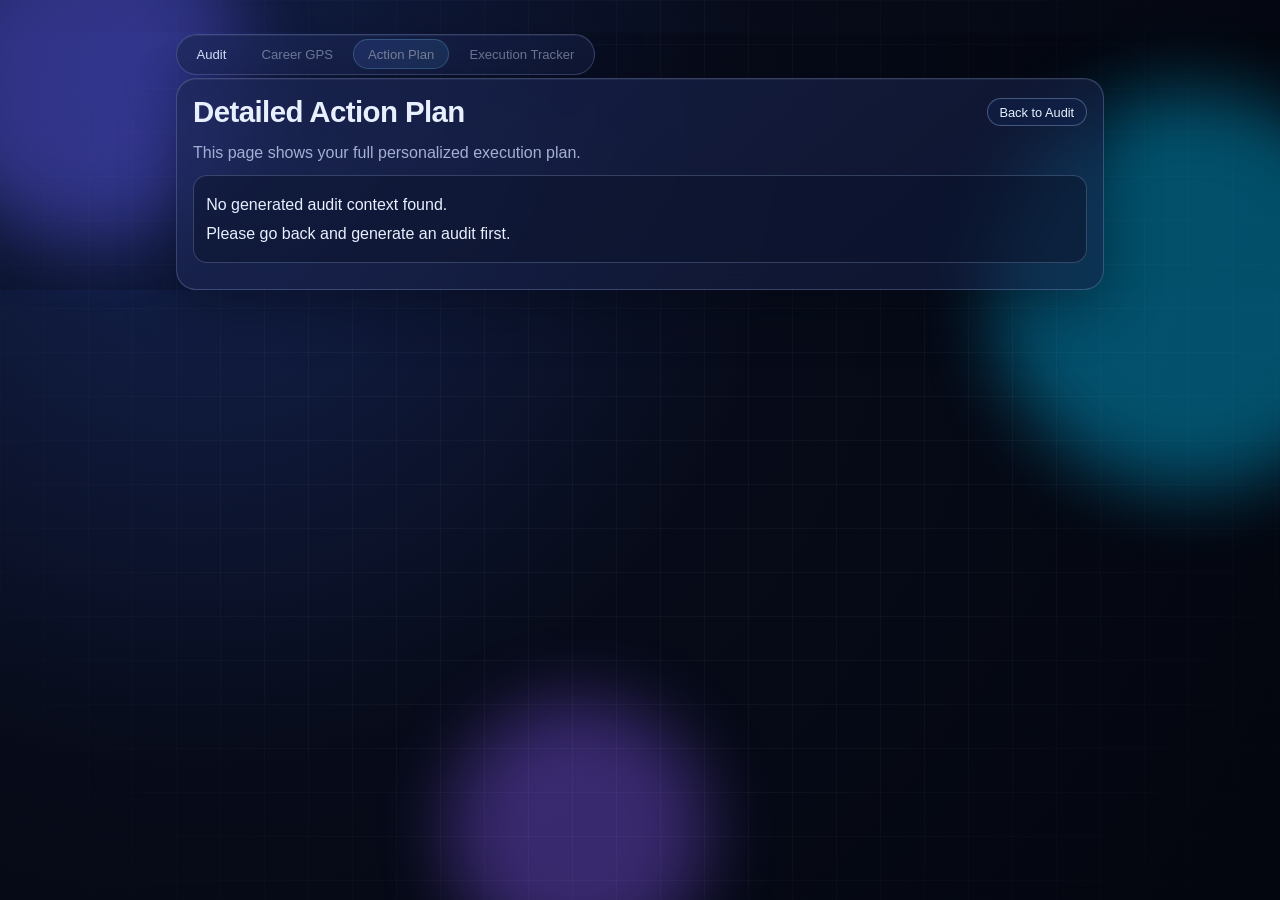
<file: static/action-plan.html>
<!doctype html>
<html lang="en">
  <head>
    <meta charset="UTF-8" />
    <meta name="viewport" content="width=device-width, initial-scale=1.0" />
    <title>Action Plan | Career CoPilot</title>
    <link rel="stylesheet" href="/static/styles.css" />
  </head>
  <body>
    <div class="background">
      <span class="orb orb-a"></span>
      <span class="orb orb-b"></span>
      <span class="orb orb-c"></span>
      <span class="grid-overlay"></span>
    </div>

    <main class="page-shell">
      <nav class="quick-nav glass" aria-label="Primary">
        <a class="quick-link" href="/">Audit</a>
        <a class="quick-link" href="/career-gps" data-requires-audit="true">Career GPS</a>
        <a class="quick-link is-active" href="/action-plan" aria-current="page" data-requires-audit="true">Action Plan</a>
        <a class="quick-link" href="/execution-tracker" data-requires-audit="true">Execution Tracker</a>
      </nav>

      <section class="glass panel">
        <div class="page-header">
          <h1>Detailed Action Plan</h1>
          <a class="back-link" href="/">Back to Audit</a>
        </div>
        <p class="section-copy">This page shows your full personalized execution plan.</p>
        <div id="actionPlanPageContent"></div>
      </section>
    </main>

    <script src="/static/nav-state.js"></script>
    <script src="/static/action-plan.js"></script>
  </body>
</html>
</file>
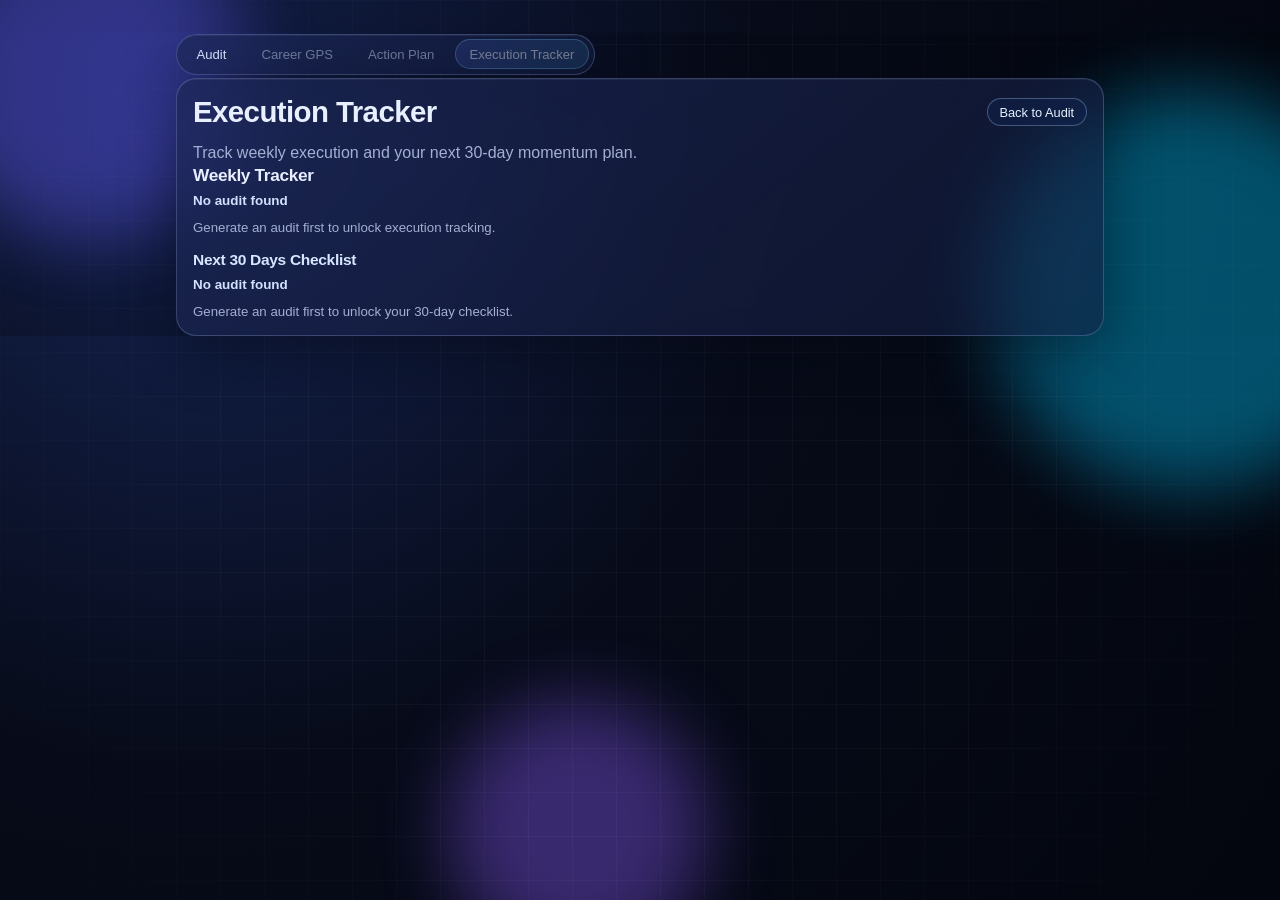
<file: static/execution-tracker.html>
<!doctype html>
<html lang="en">
  <head>
    <meta charset="UTF-8" />
    <meta name="viewport" content="width=device-width, initial-scale=1.0" />
    <title>Execution Tracker | Career CoPilot</title>
    <link rel="stylesheet" href="/static/styles.css" />
  </head>
  <body>
    <div class="background">
      <span class="orb orb-a"></span>
      <span class="orb orb-b"></span>
      <span class="orb orb-c"></span>
      <span class="grid-overlay"></span>
    </div>

    <main class="page-shell">
      <nav class="quick-nav glass" aria-label="Primary">
        <a class="quick-link" href="/">Audit</a>
        <a class="quick-link" href="/career-gps" data-requires-audit="true">Career GPS</a>
        <a class="quick-link" href="/action-plan" data-requires-audit="true">Action Plan</a>
        <a class="quick-link is-active" href="/execution-tracker" aria-current="page" data-requires-audit="true">Execution Tracker</a>
      </nav>

      <section class="glass panel">
        <div class="page-header">
          <h1>Execution Tracker</h1>
          <a class="back-link" href="/">Back to Audit</a>
        </div>
        <p class="section-copy">Track weekly execution and your next 30-day momentum plan.</p>

        <h2>Weekly Tracker</h2>
        <div id="trackerSummary" class="tracker-summary"></div>
        <div id="trackerContent"></div>

        <h2 class="section-title">Next 30 Days Checklist</h2>
        <div id="checklistSummary" class="tracker-summary"></div>
        <div id="checklistContent"></div>
      </section>
    </main>

    <script src="/static/nav-state.js"></script>
    <script src="/static/execution-tracker.js"></script>
  </body>
</html>
</file>
<file: static/styles.css>
:root {
  --bg: #070b19;
  --bg-alt: #090f24;
  --text: #e8efff;
  --muted: #a4b0d3;
  --stroke: rgba(178, 198, 255, 0.23);
  --glass: rgba(20, 29, 64, 0.58);
  --accent: #6a88ff;
  --accent-2: #7cf0ff;
  --danger: #ff5e8a;
  --warn: #ffc56f;
  --safe: #7bf9b8;
}

* {
  box-sizing: border-box;
}

html,
body {
  margin: 0;
  min-height: 100%;
  font-family: "Inter", "Segoe UI", "Helvetica Neue", Arial, sans-serif;
  background: radial-gradient(circle at 15% 20%, #14224f 0%, var(--bg) 45%, #03060e 100%);
  color: var(--text);
}

.background {
  position: fixed;
  inset: 0;
  z-index: 0;
  overflow: hidden;
  pointer-events: none;
}

.orb {
  position: absolute;
  display: block;
  border-radius: 999px;
  filter: blur(36px);
  opacity: 0.38;
  animation: drift 18s ease-in-out infinite;
}

.orb-a {
  width: 320px;
  height: 320px;
  top: -80px;
  left: -70px;
  background: #675eff;
}

.orb-b {
  width: 400px;
  height: 400px;
  right: -110px;
  top: 10%;
  background: #00c7ff;
  animation-delay: -5s;
}

.orb-c {
  width: 260px;
  height: 260px;
  bottom: -60px;
  left: 35%;
  background: #8d5dff;
  animation-delay: -9s;
}

.grid-overlay {
  position: absolute;
  inset: 0;
  background-image:
    linear-gradient(rgba(255, 255, 255, 0.03) 1px, transparent 1px),
    linear-gradient(90deg, rgba(255, 255, 255, 0.03) 1px, transparent 1px);
  background-size: 44px 44px;
  mask-image: radial-gradient(circle at center, #000 48%, transparent 100%);
}

.shell {
  position: relative;
  z-index: 1;
  max-width: 1240px;
  margin: 2rem auto 3rem;
  padding: 0 1rem;
  display: grid;
  gap: 1rem;
}

.glass {
  background: linear-gradient(140deg, rgba(28, 39, 85, 0.72), var(--glass));
  border: 1px solid var(--stroke);
  box-shadow:
    0 18px 55px rgba(4, 8, 20, 0.45),
    inset 0 1px 0 rgba(255, 255, 255, 0.06);
  backdrop-filter: blur(14px);
}

.hero {
  border-radius: 24px;
  padding: 1.45rem 1.4rem;
  display: flex;
  justify-content: space-between;
  align-items: flex-start;
  gap: 1rem;
}

.eyebrow {
  display: inline-block;
  margin: 0 0 0.45rem;
  padding: 0.2rem 0.7rem;
  border-radius: 999px;
  font-size: 0.76rem;
  letter-spacing: 0.08em;
  text-transform: uppercase;
  color: #d7edff;
  background: rgba(124, 240, 255, 0.17);
}

h1,
h2,
h3 {
  margin: 0;
  letter-spacing: -0.02em;
}

h1 {
  font-size: clamp(1.7rem, 2.3vw, 2.3rem);
}

h2 {
  font-size: 1.08rem;
  margin-bottom: 0.45rem;
}

.hero-copy,
.section-copy {
  margin: 0.5rem 0 0;
  max-width: 720px;
  color: var(--muted);
  line-height: 1.5;
}

.hero-stats {
  display: grid;
  gap: 0.65rem;
  min-width: 260px;
}

.quick-nav {
  border-radius: 999px;
  padding: 0.3rem;
  display: inline-flex;
  gap: 0.35rem;
  align-items: center;
  margin: 0.1rem 0 0.2rem;
  width: fit-content;
}

.quick-link {
  text-decoration: none;
  color: #d6e6ff;
  border-radius: 999px;
  padding: 0.4rem 0.86rem;
  font-size: 0.82rem;
  border: 1px solid transparent;
  transition: border-color 160ms ease, background 160ms ease;
}

.quick-link:hover {
  border-color: rgba(138, 213, 255, 0.42);
  background: rgba(40, 58, 120, 0.34);
}

.quick-link.is-active {
  border-color: rgba(118, 208, 255, 0.62);
  background: linear-gradient(120deg, rgba(90, 122, 255, 0.32), rgba(76, 194, 255, 0.26));
  color: #eff8ff;
}

.quick-link.is-disabled {
  opacity: 0.45;
  cursor: not-allowed;
  pointer-events: none;
}

.gps-targets {
  display: flex;
  gap: 0.45rem;
  flex-wrap: wrap;
  margin: 0.65rem 0 0.45rem;
}

.gps-target-btn {
  width: auto;
  margin-top: 0;
  border-radius: 999px;
  padding: 0.38rem 0.8rem;
  font-size: 0.8rem;
  border: 1px solid rgba(174, 205, 255, 0.33);
  background: rgba(20, 35, 80, 0.5);
  color: #e5f1ff;
}

.gps-target-btn.is-active {
  border-color: rgba(123, 249, 184, 0.62);
  background: rgba(123, 249, 184, 0.18);
}

.gps-simulations {
  display: grid;
  gap: 0.38rem;
  margin: 0.4rem 0 0.25rem;
}

.gps-toggle {
  display: flex;
  align-items: center;
  gap: 0.48rem;
  font-size: 0.82rem;
  color: #d8e9ff;
}

.gps-toggle input {
  width: 15px;
  height: 15px;
}

.gps-compare-grid {
  display: grid;
  grid-template-columns: repeat(2, minmax(0, 1fr));
  gap: 0.8rem;
}

.gps-compare-card {
  border: 1px solid rgba(174, 205, 255, 0.26);
  border-radius: 14px;
  padding: 0.75rem;
  background: rgba(10, 20, 48, 0.38);
}

.stat-pill {
  border: 1px solid rgba(161, 219, 255, 0.28);
  border-radius: 12px;
  padding: 0.55rem 0.75rem;
  background: rgba(9, 19, 45, 0.6);
}

.stat-pill span {
  display: block;
  color: var(--muted);
  font-size: 0.8rem;
}

.stat-pill strong {
  display: block;
  margin-top: 0.2rem;
  font-size: 0.94rem;
}

.layout {
  display: grid;
  grid-template-columns: minmax(290px, 350px) minmax(0, 1fr);
  gap: 1rem;
}

.left-rail,
.right-stage {
  display: grid;
  gap: 1rem;
  align-content: start;
}

.panel {
  border-radius: 20px;
  padding: 1rem;
  position: relative;
  overflow: hidden;
  transform-style: preserve-3d;
  transition: transform 220ms ease, border-color 220ms ease;
}

.panel::before {
  content: "";
  position: absolute;
  inset: -1px;
  border-radius: 20px;
  padding: 1px;
  background: linear-gradient(120deg, rgba(124, 240, 255, 0.35), rgba(138, 95, 255, 0.32), rgba(106, 136, 255, 0.35));
  -webkit-mask:
    linear-gradient(#000 0 0) content-box,
    linear-gradient(#000 0 0);
  -webkit-mask-composite: xor;
  mask-composite: exclude;
  opacity: 0.45;
  pointer-events: none;
}

form {
  margin-top: 0.8rem;
  display: grid;
  gap: 0.58rem;
}

label {
  font-size: 0.84rem;
  color: #cad6ff;
}

.file-input-native {
  position: absolute;
  opacity: 0;
  pointer-events: none;
  width: 0;
  height: 0;
}

.file-input-custom {
  display: grid;
  grid-template-columns: 28px 1fr;
  gap: 0.42rem 0.62rem;
  align-items: center;
  border: 1px solid rgba(174, 205, 255, 0.33);
  border-radius: 12px;
  padding: 0.66rem 0.72rem;
  background: linear-gradient(135deg, rgba(22, 36, 84, 0.7), rgba(10, 20, 48, 0.74));
  cursor: pointer;
  transition: border-color 180ms ease, box-shadow 180ms ease, transform 180ms ease;
}

.file-input-custom:hover {
  border-color: rgba(120, 225, 255, 0.62);
  box-shadow: 0 0 0 4px rgba(98, 202, 255, 0.14);
  transform: translateY(-1px);
}

.file-input-icon {
  width: 28px;
  height: 28px;
  border-radius: 10px;
  display: inline-grid;
  place-items: center;
  background: linear-gradient(120deg, #61b8ff, #6e7bff);
  font-weight: 700;
  font-size: 1rem;
}

.file-input-text {
  font-size: 0.9rem;
  font-weight: 600;
}

.file-name {
  grid-column: 2;
  font-size: 0.79rem;
  color: var(--muted);
  white-space: nowrap;
  overflow: hidden;
  text-overflow: ellipsis;
  max-width: 100%;
}

.field-help {
  margin: -0.06rem 0 0.2rem;
  color: var(--muted);
  font-size: 0.78rem;
}

.input-error {
  border-color: rgba(255, 94, 138, 0.8) !important;
  box-shadow: 0 0 0 4px rgba(255, 94, 138, 0.16) !important;
}

input,
button {
  width: 100%;
  border-radius: 12px;
  border: 1px solid rgba(174, 205, 255, 0.25);
  background: rgba(11, 20, 48, 0.56);
  color: var(--text);
  padding: 0.72rem 0.75rem;
  font-size: 0.92rem;
}

input:focus {
  outline: none;
  border-color: rgba(110, 220, 255, 0.72);
  box-shadow: 0 0 0 4px rgba(98, 202, 255, 0.16);
}

button {
  margin-top: 0.5rem;
  font-weight: 700;
  border: none;
  background: linear-gradient(120deg, #5c72ff, #4a94ff, #4bc9ff);
  box-shadow: 0 8px 25px rgba(66, 128, 255, 0.42);
  cursor: pointer;
  transition: transform 140ms ease, box-shadow 140ms ease;
  display: inline-flex;
  align-items: center;
  justify-content: center;
  gap: 0.5rem;
}

button:hover {
  transform: translateY(-1px);
  box-shadow: 0 10px 28px rgba(66, 128, 255, 0.5);
}

button:disabled {
  opacity: 0.72;
  cursor: not-allowed;
}

.btn-spinner {
  width: 14px;
  height: 14px;
  border: 2px solid rgba(255, 255, 255, 0.45);
  border-top-color: #ffffff;
  border-radius: 999px;
  animation: spin 850ms linear infinite;
}

.status {
  margin: 0.7rem 0 0;
  min-height: 1.25rem;
  font-size: 0.88rem;
  color: #d6ebff;
}

.snackbar {
  position: fixed;
  top: 1rem;
  right: 1rem;
  transform: translateY(-12px);
  min-width: 260px;
  max-width: min(92vw, 460px);
  padding: 0.72rem 0.9rem;
  border-radius: 12px;
  border: 1px solid rgba(174, 205, 255, 0.3);
  background: rgba(11, 22, 52, 0.92);
  color: #e8f2ff;
  box-shadow: 0 10px 30px rgba(0, 0, 0, 0.35);
  opacity: 0;
  pointer-events: none;
  transition: opacity 180ms ease, transform 180ms ease;
  z-index: 1200;
}

.snackbar.show {
  opacity: 1;
  transform: translateY(0);
}

.snackbar.success {
  border-color: rgba(123, 249, 184, 0.65);
}

.snackbar.error {
  border-color: rgba(255, 94, 138, 0.72);
}

.snackbar.info {
  border-color: rgba(118, 208, 255, 0.62);
}

.hidden {
  display: none !important;
}

.skeleton-wrap {
  display: grid;
  gap: 0.7rem;
  margin-top: 0.75rem;
}

.skeleton {
  height: 72px;
  border-radius: 12px;
  background: linear-gradient(
    100deg,
    rgba(113, 145, 214, 0.16) 20%,
    rgba(199, 222, 255, 0.24) 40%,
    rgba(113, 145, 214, 0.16) 60%
  );
  background-size: 220% 100%;
  animation: shimmer 1.4s linear infinite;
}

.metric-grid {
  margin-top: 0.7rem;
  display: grid;
  grid-template-columns: repeat(auto-fit, minmax(150px, 1fr));
  gap: 0.7rem;
}

.metric-card {
  border: 1px solid rgba(186, 210, 255, 0.24);
  border-radius: 14px;
  padding: 0.65rem;
  background: rgba(11, 20, 48, 0.5);
  animation: rise 320ms ease both;
}

.metric-label {
  margin: 0;
  color: var(--muted);
  font-size: 0.78rem;
}

.metric-value {
  margin: 0.3rem 0 0;
  font-size: 1.2rem;
  font-weight: 700;
}

.progress-wrap {
  margin-top: 0.2rem;
}

.progress-track {
  width: 100%;
  height: 8px;
  border-radius: 999px;
  background: rgba(149, 168, 224, 0.2);
  overflow: hidden;
}

.progress-bar {
  height: 100%;
  border-radius: 999px;
  background: linear-gradient(90deg, #52e2ff 0%, #6388ff 45%, #8b5fff 100%);
}

.section-title {
  margin: 1rem 0 0.55rem;
  font-size: 0.97rem;
  color: #d8e6ff;
}

.pill-row {
  display: flex;
  gap: 0.42rem;
  flex-wrap: wrap;
}

.chip {
  display: inline-flex;
  align-items: center;
  padding: 0.26rem 0.58rem;
  border-radius: 999px;
  border: 1px solid rgba(175, 218, 255, 0.3);
  background: rgba(21, 35, 82, 0.52);
  color: #e3eeff;
  font-size: 0.76rem;
}

.chip-active {
  border-color: rgba(123, 249, 184, 0.62);
  background: rgba(123, 249, 184, 0.18);
  color: #7bf9b8;
  font-weight: 500;
}

.block {
  border: 1px solid rgba(182, 207, 255, 0.23);
  border-radius: 14px;
  padding: 0.72rem 0.76rem;
  margin: 0.6rem 0;
  background: rgba(10, 18, 42, 0.5);
  animation: rise 360ms ease both;
}

.block p {
  margin: 0.35rem 0;
  line-height: 1.45;
}

.badge {
  display: inline-flex;
  align-items: center;
  justify-content: center;
  padding: 0.2rem 0.52rem;
  border-radius: 999px;
  font-size: 0.74rem;
  font-weight: 700;
  text-transform: uppercase;
  margin-right: 0.45rem;
}

.badge-high {
  color: #ffd4df;
  background: rgba(255, 94, 138, 0.22);
}

.badge-medium {
  color: #ffe8c8;
  background: rgba(255, 197, 111, 0.21);
}

.badge-low {
  color: #d7ffe7;
  background: rgba(123, 249, 184, 0.22);
}

.danger-text {
  color: var(--danger);
}

.safe-text {
  color: var(--safe);
}

.warn-text {
  color: var(--warn);
}

.empty-state {
  min-height: 340px;
  display: grid;
  place-content: center;
  text-align: center;
}

.empty-state p {
  max-width: 520px;
  color: var(--muted);
}

ul {
  margin: 0.45rem 0 0.75rem 1rem;
  padding: 0;
}

li {
  margin-bottom: 0.28rem;
  color: #d6e4ff;
}

.recent-title {
  margin-bottom: 0.35rem;
  color: #f0f5ff;
}

.recent-meta {
  color: var(--muted);
  font-size: 0.84rem;
}

.tab-header {
  display: inline-flex;
  gap: 0.48rem;
  margin-bottom: 0.85rem;
  padding: 0.26rem;
  border-radius: 999px;
  border: 1px solid rgba(174, 205, 255, 0.27);
  background: rgba(10, 21, 54, 0.58);
}

.tab-btn {
  width: auto;
  margin-top: 0;
  padding: 0.42rem 0.9rem;
  border-radius: 999px;
  border: 1px solid transparent;
  background: transparent;
  box-shadow: none;
  font-size: 0.8rem;
  color: #d7e8ff;
}

.tab-btn:hover {
  transform: none;
  box-shadow: none;
  border-color: rgba(140, 199, 255, 0.38);
}

.tab-btn.is-active {
  border-color: rgba(118, 208, 255, 0.62);
  background: linear-gradient(120deg, rgba(90, 122, 255, 0.3), rgba(76, 194, 255, 0.24));
  color: #ecf7ff;
}

.tab-pane {
  animation: rise 260ms ease both;
}

.tracker-summary {
  margin: 0.35rem 0 0.7rem;
  font-size: 0.84rem;
  color: #d2e1ff;
}

.tracker-item {
  display: grid;
  grid-template-columns: 1fr auto;
  gap: 0.5rem;
  align-items: start;
}

.tracker-title {
  margin: 0;
  font-size: 0.84rem;
  line-height: 1.45;
}

.tracker-meta {
  margin-top: 0.32rem;
  font-size: 0.76rem;
  color: var(--muted);
}

.tracker-controls {
  display: inline-flex;
  gap: 0.3rem;
}

.tracker-status-btn {
  width: auto;
  margin-top: 0;
  border: 1px solid rgba(183, 211, 255, 0.34);
  background: rgba(20, 35, 80, 0.5);
  color: #e3efff;
  border-radius: 999px;
  padding: 0.22rem 0.5rem;
  font-size: 0.72rem;
  cursor: pointer;
}

.tracker-status-btn.is-active {
  border-color: rgba(123, 249, 184, 0.62);
  background: rgba(123, 249, 184, 0.18);
}

.tracker-empty {
  margin: 0;
  color: var(--muted);
  font-size: 0.83rem;
}

.checklist-item {
  display: grid;
  grid-template-columns: 1fr auto;
  gap: 0.46rem;
  align-items: start;
}

.checklist-day {
  font-size: 0.78rem;
  color: #b8cdff;
  margin-top: 0.3rem;
}

.tracker-week-group {
  margin-bottom: 0.7rem;
}

.tracker-week-title {
  margin: 0 0 0.42rem;
  font-size: 0.82rem;
  text-transform: uppercase;
  letter-spacing: 0.05em;
  color: #c8dafd;
}

.tracker-week-group.current .tracker-week-title {
  color: #9de9ff;
}

.tracker-week-group.past .tracker-week-title {
  color: #ffd1e0;
}

.tracker-week-group.upcoming .tracker-week-title {
  color: #cae2ff;
}

.tracker-overdue {
  border-color: rgba(255, 94, 138, 0.44);
  background: rgba(57, 16, 33, 0.45);
}

.tracker-overdue-tag {
  margin-left: 0.38rem;
  font-size: 0.7rem;
  color: #ffd4df;
  border: 1px solid rgba(255, 94, 138, 0.56);
  border-radius: 999px;
  padding: 0.08rem 0.4rem;
}

.action-plan-btn {
  width: auto;
  margin-top: 0.45rem;
  padding: 0.45rem 0.9rem;
  font-size: 0.8rem;
}

.action-plan-actions {
  display: flex;
  gap: 0.5rem;
  flex-wrap: wrap;
}

.page-shell {
  position: relative;
  z-index: 1;
  max-width: 960px;
  margin: 2rem auto 3rem;
  padding: 0 1rem;
}

.page-header {
  display: flex;
  justify-content: space-between;
  align-items: center;
  margin-bottom: 0.75rem;
}

.back-link {
  display: inline-flex;
  align-items: center;
  gap: 0.3rem;
  border: 1px solid rgba(174, 205, 255, 0.33);
  border-radius: 999px;
  padding: 0.36rem 0.74rem;
  text-decoration: none;
  color: #e6f1ff;
  font-size: 0.8rem;
  background: rgba(18, 34, 74, 0.58);
}

.back-link:hover {
  border-color: rgba(120, 225, 255, 0.62);
}

.report-enter {
  animation: reportIn 500ms cubic-bezier(0.2, 0.9, 0.3, 1);
}

@keyframes drift {
  0% {
    transform: translate(0, 0);
  }
  50% {
    transform: translate(20px, 22px);
  }
  100% {
    transform: translate(0, 0);
  }
}

@keyframes spin {
  to {
    transform: rotate(360deg);
  }
}

@keyframes shimmer {
  from {
    background-position: 100% 0;
  }
  to {
    background-position: -100% 0;
  }
}

@keyframes rise {
  from {
    opacity: 0;
    transform: translateY(7px);
  }
  to {
    opacity: 1;
    transform: translateY(0);
  }
}

@keyframes reportIn {
  from {
    opacity: 0;
    transform: translateY(10px) scale(0.992);
  }
  to {
    opacity: 1;
    transform: translateY(0) scale(1);
  }
}

.spinner-small {
  width: 20px;
  height: 20px;
  border: 3px solid rgba(148, 208, 255, 0.2);
  border-top-color: #94d0ff;
  border-radius: 50%;
  animation: spin 0.8s linear infinite;
}

@keyframes spin {
  to {
    transform: rotate(360deg);
  }
}

@media (max-width: 980px) {
  .layout {
    grid-template-columns: 1fr;
  }

  .hero {
    flex-direction: column;
  }

  .hero-stats {
    width: 100%;
    grid-template-columns: 1fr 1fr;
  }

  .gps-compare-grid {
    grid-template-columns: 1fr;
  }
}

@media (max-width: 620px) {
  .hero-stats {
    grid-template-columns: 1fr;
  }

  .shell {
    margin-top: 1rem;
  }
}
</file>
